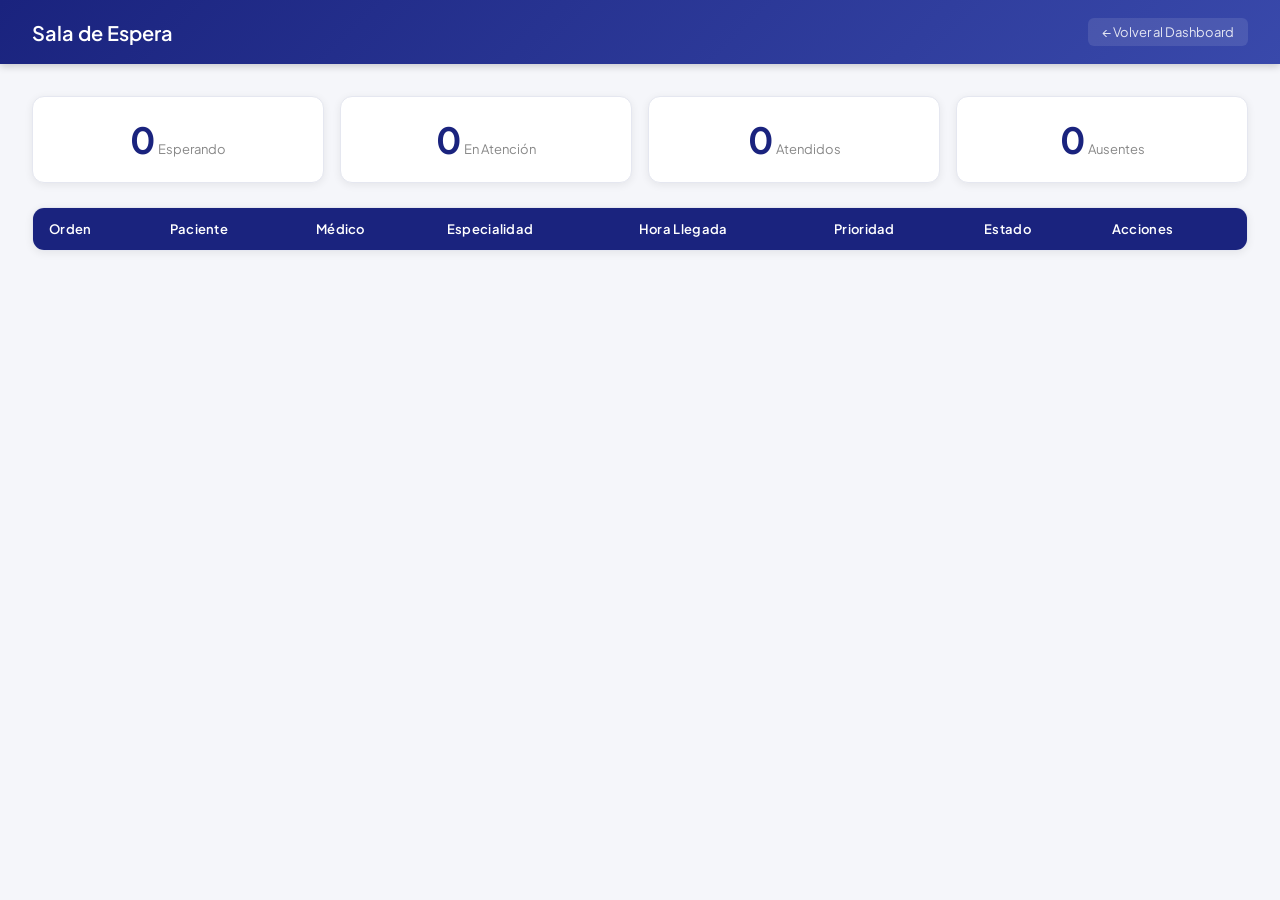
<file: pages/sala-espera.html>
<!DOCTYPE html>
<html lang="es">
<head>
  <meta charset="UTF-8">
  <meta name="viewport" content="width=device-width, initial-scale=1.0">
  <title>Clínica - Sala de Espera</title>
  <link rel="preconnect" href="https://fonts.googleapis.com">
<link rel="preconnect" href="https://fonts.gstatic.com" crossorigin>
<link href="https://fonts.googleapis.com/css2?family=Plus+Jakarta+Sans:wght@400;500;600;700;800&display=swap" rel="stylesheet">
  <link rel="stylesheet" href="../css/global.css">
  <link rel="stylesheet" href="../css/sala-espera.css">
</head>
<body>
  <div class="page-wrapper">
    <header class="page-header">
      <h1>Sala de Espera</h1>
      <a href="../pages/dashboard.html" class="back-link">← Volver al Dashboard</a>
    </header>

    <main class="page-main">
      <div class="stats-bar">
        <div class="stat-card">
          <span class="stat-number" id="stat-esperando">0</span>
          <span class="stat-label">Esperando</span>
        </div>
        <div class="stat-card">
          <span class="stat-number" id="stat-atencion">0</span>
          <span class="stat-label">En Atención</span>
        </div>
        <div class="stat-card">
          <span class="stat-number" id="stat-atendido">0</span>
          <span class="stat-label">Atendidos</span>
        </div>
        <div class="stat-card">
          <span class="stat-number" id="stat-ausente">0</span>
          <span class="stat-label">Ausentes</span>
        </div>
      </div>

      <div id="error-msg" class="message error hidden"></div>

      <div class="table-wrapper">
        <table id="tabla-sala" class="data-table">
          <thead>
            <tr>
              <th>Orden</th>
              <th>Paciente</th>
              <th>Médico</th>
              <th>Especialidad</th>
              <th>Hora Llegada</th>
              <th>Prioridad</th>
              <th>Estado</th>
              <th>Acciones</th>
            </tr>
          </thead>
          <tbody id="tbody-sala"></tbody>
        </table>
      </div>

      <div id="empty-state" class="empty-state hidden">No hay pacientes en sala de espera.</div>
    </main>

  <script type="module">
    import {
      getSalaEspera,
      updateEstadoSalaEspera,
      removeFromSalaEspera,
      getSalaEsperaStats
    } from '../js/sala-espera.js'
    import { escapeHtml, showError, hideError, estadoBadgeSala, formatDateTime } from '../js/ui.js'

    const userRol = sessionStorage.getItem('user_rol')

    if (!userRol) {
      window.location.href = '../index.html'
      throw new Error('No session')
    }

    const permisos = {
      atencion: ['Administrador', 'Recepción', 'Médico'],
      atendido: ['Administrador', 'Recepción', 'Médico'],
      ausente: ['Administrador', 'Recepción', 'Enfermería'],
      retirar: ['Administrador']
    }

    const tbody = document.getElementById('tbody-sala')
    const emptyState = document.getElementById('empty-state')
    const errorMsg = document.getElementById('error-msg')

    const statEsperando = document.getElementById('stat-esperando')
    const statAtencion = document.getElementById('stat-atencion')
    const statAtendido = document.getElementById('stat-atendido')
    const statAusente = document.getElementById('stat-ausente')

    function ordenIndicator(orden) {
      const cls = orden === 1 ? 'orden-1' : orden === 2 ? 'orden-2' : 'orden-3'
      return `<span class="orden-indicator ${cls}">${escapeHtml(orden)}</span>`
    }

    function buildAcciones(id) {
      let html = ''
      if (permisos.atencion.includes(userRol)) {
        html += `<button type="button" class="btn-atencion" data-id="${escapeHtml(id)}">En Atención</button>`
      }
      if (permisos.atendido.includes(userRol)) {
        html += `<button type="button" class="btn-atendido" data-id="${escapeHtml(id)}">Atendido</button>`
      }
      if (permisos.ausente.includes(userRol)) {
        html += `<button type="button" class="btn-ausente" data-id="${escapeHtml(id)}">Ausente</button>`
      }
      if (permisos.retirar.includes(userRol)) {
        html += `<button type="button" class="btn-retirar" data-id="${escapeHtml(id)}">Retirar</button>`
      }
      return html
    }

    function renderTable(registros) {
      tbody.innerHTML = ''

      if (!registros || registros.length === 0) {
        emptyState.classList.remove('hidden')
        return
      }

      emptyState.classList.add('hidden')

      registros.forEach((r) => {
        const cita = r.citas || {}
        const paciente = cita.pacientes
          ? `${escapeHtml(cita.pacientes.nombres)} ${escapeHtml(cita.pacientes.apellidos)}`
          : ''
        const tr = document.createElement('tr')
        tr.innerHTML = `
          <td>${ordenIndicator(r.orden_prioridad)}</td>
          <td>${paciente}</td>
          <td>${escapeHtml(cita.medico)}</td>
          <td>${escapeHtml(cita.especialidad)}</td>
          <td>${formatDateTime(r.hora_llegada)}</td>
          <td>${escapeHtml(cita.prioridad)}</td>
          <td>${estadoBadgeSala(r.estado)}</td>
          <td>${buildAcciones(r.id)}</td>
        `
        tbody.appendChild(tr)
      })
    }

    async function loadSala() {
      hideError(errorMsg)
      const { data, error } = await getSalaEspera()
      if (error) {
        showError(errorMsg, 'Error al cargar la sala de espera.')
        renderTable([])
      } else {
        renderTable(data)
      }

      const stats = await getSalaEsperaStats()
      statEsperando.textContent = stats.esperando
      statAtencion.textContent = stats.enAtencion
      statAtendido.textContent = stats.atendido
      statAusente.textContent = stats.ausente
    }

    async function handleEstado(id, estado) {
      if (estado === 'Atendido' && !confirm('¿Marcar como atendido?')) return
      if (estado === 'Ausente' && !confirm('¿Marcar como ausente?')) return
      hideError(errorMsg)
      const { error } = await updateEstadoSalaEspera(id, estado)
      if (error) {
        showError(errorMsg, error.message)
        return
      }
      loadSala()
    }

    async function handleRetirar(id) {
      if (!confirm('¿Retirar este registro de sala de espera?')) return
      hideError(errorMsg)
      const { error } = await removeFromSalaEspera(id)
      if (error) {
        showError(errorMsg, error.message)
        return
      }
      loadSala()
    }

    tbody.addEventListener('click', (e) => {
      const atencionBtn = e.target.closest('.btn-atencion')
      const atendidoBtn = e.target.closest('.btn-atendido')
      const ausenteBtn = e.target.closest('.btn-ausente')
      const retirarBtn = e.target.closest('.btn-retirar')
      if (atencionBtn) handleEstado(atencionBtn.dataset.id, 'En atención')
      if (atendidoBtn) handleEstado(atendidoBtn.dataset.id, 'Atendido')
      if (ausenteBtn) handleEstado(ausenteBtn.dataset.id, 'Ausente')
      if (retirarBtn) handleRetirar(retirarBtn.dataset.id)
    })

    setInterval(loadSala, 30000)

    loadSala()
  </script>
  </div>
</body>
</html>
</file>
<file: css/global.css>
:root {
  --primary: #1a237e;
  --primary-dark: #13176b;
  --primary-light: #3949ab;
  --accent: #00897b;
  --success: #2e7d32;
  --danger: #c62828;
  --warning: #f57f17;
  --bg: #f5f6fa;
  --text: #2d2d3a;
  --text-muted: #888;
  --border: #e5e7f0;
}

* {
  box-sizing: border-box;
  margin: 0;
  padding: 0;
}

body {
  font-family: 'Plus Jakarta Sans', 'Segoe UI', sans-serif;
  background: #f5f6fa;
  color: #2d2d3a;
  min-height: 100vh;
  -webkit-font-smoothing: antialiased;
}

.hidden {
  display: none !important;
}

a {
  text-decoration: none;
  color: inherit;
}

button {
  cursor: pointer;
  font-family: inherit;
}

input, select, textarea {
  font-family: inherit;
}
</file>
<file: css/sala-espera.css>
.page-wrapper {
  min-height: 100vh;
  display: flex;
  flex-direction: column;
  background: var(--bg);
}

.page-header {
  background: linear-gradient(135deg, var(--primary) 0%, var(--primary-light) 100%);
  color: white;
  padding: 0 32px;
  height: 64px;
  display: flex;
  align-items: center;
  justify-content: space-between;
  box-shadow: 0 2px 8px rgba(0,0,0,0.2);
  position: sticky;
  top: 0;
  z-index: 100;
}

.page-header h1 {
  font-size: 20px;
  font-weight: 600;
  margin: 0;
}

.back-link {
  color: rgba(255,255,255,0.85);
  font-size: 13px;
  display: flex;
  align-items: center;
  gap: 6px;
  padding: 6px 14px;
  border-radius: 6px;
  background: rgba(255,255,255,0.1);
  transition: background 0.2s;
}

.back-link:hover {
  background: rgba(255,255,255,0.2);
}

.page-main {
  flex: 1;
  padding: 32px;
  max-width: 1300px;
  margin: 0 auto;
  width: 100%;
}

.toolbar {
  display: flex;
  gap: 12px;
  margin-bottom: 24px;
  align-items: center;
}

.toolbar input {
  flex: 1;
  padding: 10px 16px;
  border: 1.5px solid #e0e0e0;
  border-radius: 8px;
  font-size: 14px;
  outline: none;
  transition: border-color 0.2s, box-shadow 0.2s;
  background: white;
}

.toolbar input:focus {
  border-color: var(--primary-light);
  box-shadow: 0 0 0 3px rgba(57,73,171,0.1);
}

.toolbar button {
  padding: 10px 20px;
  border: none;
  border-radius: 8px;
  font-size: 14px;
  font-weight: 500;
  cursor: pointer;
  transition: opacity 0.2s, transform 0.1s;
}

.toolbar button:hover {
  opacity: 0.88;
  transform: translateY(-1px);
}

#btn-search {
  background: #37474f;
  color: white;
}

#btn-nuevo-paciente {
  background: linear-gradient(135deg, var(--success), #388e3c);
  color: white;
  margin-left: auto;
}

.table-wrapper {
  background: white;
  border-radius: 12px;
  box-shadow: 0 2px 8px rgba(0,0,0,0.07);
  overflow: hidden;
  border: 1px solid var(--border);
}

table {
  width: 100%;
  border-collapse: collapse;
}

th {
  background: var(--primary);
  color: white;
  padding: 13px 16px;
  text-align: left;
  font-size: 13px;
  font-weight: 600;
  letter-spacing: 0.3px;
}

td {
  padding: 12px 16px;
  border-bottom: 1px solid #f0f2f5;
  font-size: 13px;
  color: #444;
}

tr:last-child td {
  border-bottom: none;
}

tr:hover td {
  background: #f5f7ff;
}

#empty-state {
  text-align: center;
  padding: 60px 20px;
  color: #aaa;
  font-size: 15px;
}

#error-msg {
  background: #ffebee;
  color: var(--danger);
  padding: 12px 16px;
  border-radius: 8px;
  margin-bottom: 20px;
  font-size: 14px;
  border-left: 3px solid var(--danger);
}

.btn-editar {
  background: #1565c0;
  color: white;
  border: none;
  padding: 6px 12px;
  border-radius: 6px;
  cursor: pointer;
  font-size: 12px;
  font-weight: 500;
  margin-right: 4px;
  transition: opacity 0.2s;
}

.btn-eliminar {
  background: var(--danger);
  color: white;
  border: none;
  padding: 6px 12px;
  border-radius: 6px;
  cursor: pointer;
  font-size: 12px;
  font-weight: 500;
  transition: opacity 0.2s;
}

.btn-editar:hover, .btn-eliminar:hover {
  opacity: 0.85;
}

.modal {
  position: fixed;
  top: 0;
  left: 0;
  width: 100%;
  height: 100%;
  background: rgba(0,0,0,0.5);
  display: flex;
  justify-content: center;
  align-items: flex-start;
  padding-top: 40px;
  z-index: 1000;
  backdrop-filter: blur(2px);
}

.modal.hidden {
  display: none !important;
}

.modal-content {
  background: white;
  border-radius: 16px;
  padding: 32px;
  width: 100%;
  max-width: 640px;
  max-height: 88vh;
  overflow-y: auto;
  box-shadow: 0 20px 60px rgba(0,0,0,0.3);
  animation: modalIn 0.18s ease-out;
}

@keyframes modalIn {
  from { opacity: 0; transform: translateY(-12px) scale(0.98); }
  to { opacity: 1; transform: translateY(0) scale(1); }
}

.modal-content h2 {
  margin: 0 0 24px 0;
  font-size: 20px;
  color: var(--primary);
  font-weight: 700;
}

.form-grid {
  display: grid;
  grid-template-columns: 1fr 1fr;
  gap: 16px;
}

.form-group {
  display: flex;
  flex-direction: column;
  gap: 5px;
}

.form-group.full-width {
  grid-column: 1 / -1;
}

.form-group label {
  font-size: 12px;
  font-weight: 600;
  color: #555;
  text-transform: uppercase;
  letter-spacing: 0.4px;
}

.form-group input,
.form-group select,
.form-group textarea {
  padding: 9px 12px;
  border: 1.5px solid #e0e0e0;
  border-radius: 8px;
  font-size: 14px;
  outline: none;
  transition: border-color 0.2s, box-shadow 0.2s;
  width: 100%;
  box-sizing: border-box;
}

.form-group input:focus,
.form-group select:focus,
.form-group textarea:focus {
  border-color: var(--primary-light);
  box-shadow: 0 0 0 3px rgba(57,73,171,0.1);
}

.form-group input[readonly] {
  background: #f5f5f5;
  color: #888;
  cursor: not-allowed;
}

.form-group textarea {
  resize: vertical;
  min-height: 80px;
}

.section-title {
  grid-column: 1 / -1;
  font-size: 13px;
  font-weight: 700;
  color: var(--primary);
  text-transform: uppercase;
  letter-spacing: 0.5px;
  border-bottom: 2px solid #e8eaf6;
  padding-bottom: 8px;
  margin-top: 8px;
}

#form-error {
  background: #ffebee;
  color: var(--danger);
  padding: 10px 14px;
  border-radius: 8px;
  font-size: 13px;
  grid-column: 1 / -1;
  border-left: 3px solid var(--danger);
}

.form-actions {
  display: flex;
  justify-content: flex-end;
  gap: 12px;
  margin-top: 8px;
  grid-column: 1 / -1;
}

#btn-guardar {
  background: linear-gradient(135deg, var(--success), #388e3c);
  color: white;
  border: none;
  padding: 10px 24px;
  border-radius: 8px;
  font-size: 14px;
  font-weight: 600;
  cursor: pointer;
  transition: opacity 0.2s;
}

#btn-guardar:disabled {
  opacity: 0.6;
  cursor: not-allowed;
}

#btn-cancelar {
  background: #eceff1;
  color: #546e7a;
  border: none;
  padding: 10px 24px;
  border-radius: 8px;
  font-size: 14px;
  font-weight: 600;
  cursor: pointer;
  transition: background 0.2s;
}

#btn-guardar:hover { opacity: 0.88; }
#btn-cancelar:hover { background: #cfd8dc; }

.stats-bar { display: flex; gap: 16px; margin-bottom: 24px; flex-wrap: wrap; }
.stat-card { background: white; border-radius: 12px; padding: 20px 24px; flex: 1; min-width: 140px; box-shadow: 0 2px 8px rgba(0,0,0,0.07); text-align: center; border: 1px solid var(--border); }
.stat-number { font-size: 36px; font-weight: 700; color: var(--primary); }
.stat-label { font-size: 13px; color: #888; margin-top: 4px; }
.orden-indicator { display: inline-block; width: 30px; height: 30px; border-radius: 50%; color: white; font-weight: 700; font-size: 13px; line-height: 30px; text-align: center; }
.orden-1 { background: var(--danger); }
.orden-2 { background: var(--warning); }
.orden-3 { background: var(--success); }
.badge { display: inline-block; padding: 3px 10px; border-radius: 12px; font-size: 11px; font-weight: 600; }
.badge-esperando { background: #fff8e1; color: var(--warning); }
.badge-atencion { background: #fce4ec; color: #880e4f; }
.badge-atendido { background: #e8f5e9; color: var(--success); }
.badge-ausente { background: #eceff1; color: #546e7a; }
.btn-atencion { background: #880e4f; color: white; border: none; padding: 6px 12px; border-radius: 6px; cursor: pointer; font-size: 12px; font-weight: 500; margin-right: 4px; transition: opacity 0.2s; }
.btn-atendido { background: var(--success); color: white; border: none; padding: 6px 12px; border-radius: 6px; cursor: pointer; font-size: 12px; font-weight: 500; margin-right: 4px; transition: opacity 0.2s; }
.btn-ausente { background: #546e7a; color: white; border: none; padding: 6px 12px; border-radius: 6px; cursor: pointer; font-size: 12px; font-weight: 500; margin-right: 4px; transition: opacity 0.2s; }
.btn-retirar { background: var(--danger); color: white; border: none; padding: 6px 12px; border-radius: 6px; cursor: pointer; font-size: 12px; font-weight: 500; transition: opacity 0.2s; }
.btn-atencion:hover, .btn-atendido:hover, .btn-ausente:hover, .btn-retirar:hover { opacity: 0.85; }

@media (max-width: 768px) {
  .page-main { padding: 16px; }
  .toolbar { flex-wrap: wrap; }
  .toolbar input { flex: 1 1 100%; }
  .form-grid { grid-template-columns: 1fr; }
  .table-wrapper { overflow-x: auto; }
  table { min-width: 600px; }
  .modal-content { padding: 20px; max-width: 95vw; }
}
</file>
